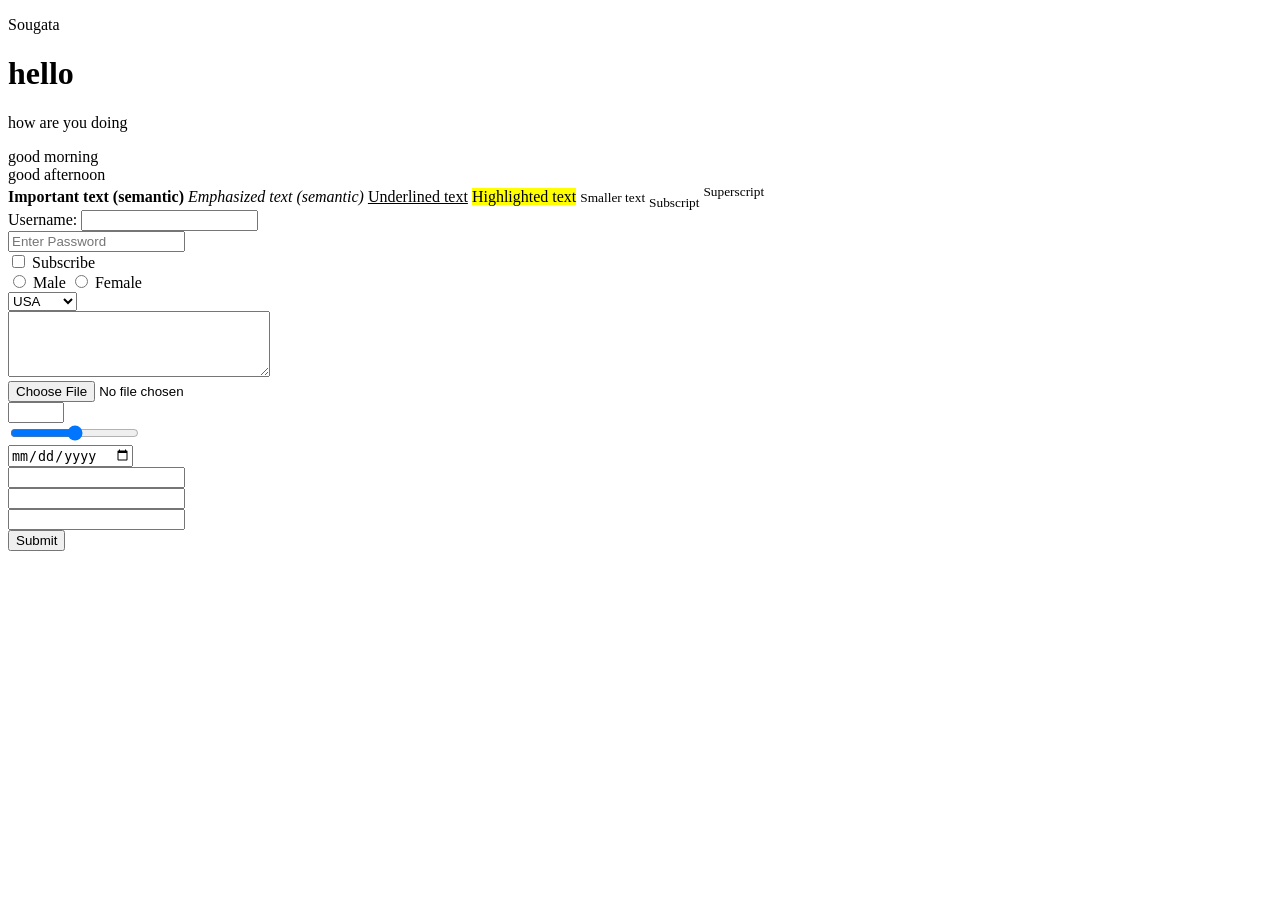
<file: index.html>
<!DOCTYPE html>
<html lang="en">

<head>
    <meta charset="UTF-8">
    <meta name="viewport" content="width=device-width, initial-scale=1.0">
    <title>Document</title>
</head>

<body>
    <p>Sougata</p>
    <div>

        <h1>hello</h1>

        <p>how are you doing</p>

        <span>good morning</span>

    </div>
    <span>good afternoon</span>
    <div>
        <strong>Important text (semantic)</strong>
        <em>Emphasized text (semantic)</em>
        <u>Underlined text</u>
        <mark>Highlighted text</mark>
        <small>Smaller text</small>
        <sub>Subscript</sub>
        <sup>Superscript</sup>
    </div>
    <form action="/action.php" method="post">
        <label for="username">Username:</label>
        <input type="text" id="username" name="username"><br>

        <input type="password" name="password" placeholder="Enter Password"><br>
        <input type="checkbox" name="subscribe" value="yes"> Subscribe<br>
        <input type="radio" name="gender" value="male"> Male
        <input type="radio" name="gender" value="female"> Female<br>

        <select name="country">
            <option value="us">USA</option>
            <option value="ca">Canada</option>
        </select><br>

        <textarea name="comments" rows="4" cols="30"></textarea><br>
        <input type="file" name="resume"><br>
        <input type="number" name="age" min="18" max="100"><br>
        <input type="range" name="volume" min="0" max="100"><br>
        <input type="date" name="dob"><br>
        <input type="email" name="email"><br>
        <input type="url" name="website"><br>
        <input type="search" name="query"><br>
        <button type="submit">Submit</button>

    </form>
</body>

</html>
</file>
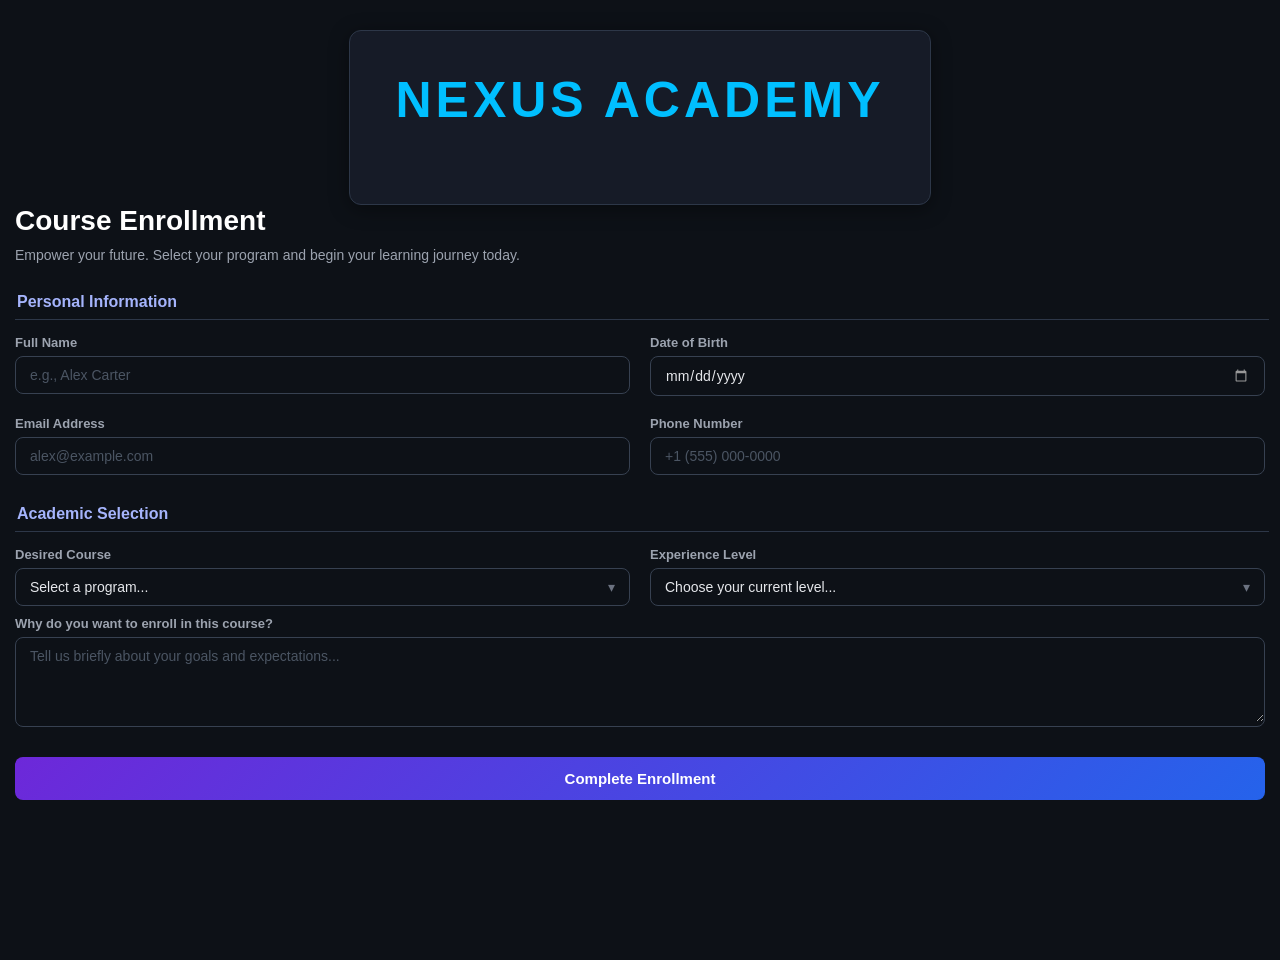
<file: Assignment 1/index.html>
<!DOCTYPE html>
<html lang="en">

<head>
    <meta charset="UTF-8">
    <meta name="viewport" content="width=device-width, initial-scale=1.0">
    <title>Nexus Academy | Student Course Enrollment</title>
    <link rel="stylesheet" href="style.css">
</head>

<body>
    <div class="enrollment-container">
        <header class="form-header">
            <span class="logo-text">NEXUS ACADEMY</span>
    </div>
    <h1>Course Enrollment</h1>
    <p>Empower your future. Select your program and begin your learning journey today.</p>
    </header>

    <legend>Personal Information</legend>

    <div class="form-grid">
        <div class="form-group">
            <label for="fullName">Full Name</label>
            <div class="input-wrapper">
                <input type="text" id="fullName" name="fullName" placeholder="e.g., Alex Carter" required
                    autocomplete="name">
                <span class="focus-border"></span>
            </div>
        </div>

        <div class="form-group">
            <label for="dob">Date of Birth</label>
            <div class="input-wrapper">
                <input type="date" id="dob" name="dob" required>
                <span class="focus-border"></span>
            </div>
        </div>

        <div class="form-group">
            <label for="email">Email Address</label>
            <div class="input-wrapper">
                <input type="email" id="email" name="email" placeholder="alex@example.com" required
                    autocomplete="email">
                <span class="focus-border"></span>
            </div>
        </div>

        <div class="form-group">
            <label for="phone">Phone Number</label>
            <div class="input-wrapper">
                <input type="tel" id="phone" name="phone" placeholder="+1 (555) 000-0000" required autocomplete="tel">
                <span class="focus-border"></span>
            </div>
        </div>
    </div>

    <legend>Academic Selection</legend>
    <div class="form-grid">
        <div class="form-group">
            <label for="course">Desired Course</label>
            <div class="input-wrapper select-wrapper">
                <select id="course" name="course" required>
                    <option value="" disabled selected>Select a program...</option>
                    <option value="ai-ml">Artificial Intelligence & Machine Learning</option>
                    <option value="fullstack">Full-Stack Web Development</option>
                    <option value="cybersecurity">Cybersecurity & Ethical Hacking</option>
                    <option value="datascience">Data Science & Analytics</option>
                    <option value="uiux">UI/UX Design & Product Strategy</option>
                </select>
                <span class="focus-border"></span>
            </div>
        </div>

        <div class="form-group">
            <label for="experience">Experience Level</label>
            <div class="input-wrapper select-wrapper">
                <select id="experience" name="experience" required>
                    <option value="" disabled selected>Choose your current level...</option>
                    <option value="beginner">Beginner (No prior coding experience)</option>
                    <option value="intermediate">Intermediate (Some programming knowledge)</option>
                    <option value="advanced">Advanced (Professional or solid technical background)</option>
                </select>
                <span class="focus-border"></span>
            </div>
        </div>
    </div>

    <div class="form-group full-width">
        <label for="motivation">Why do you want to enroll in this course?</label>
        <div class="input-wrapper">
            <textarea id="motivation" name="motivation" rows="4"
                placeholder="Tell us briefly about your goals and expectations..." required></textarea>
            <span class="focus-border"></span>
        </div>
    </div>

    <button type="submit" class="submit-btn">
        <span>Complete Enrollment</span>
    </button>
    </div>
    </form>
</body>

</html>
</file>
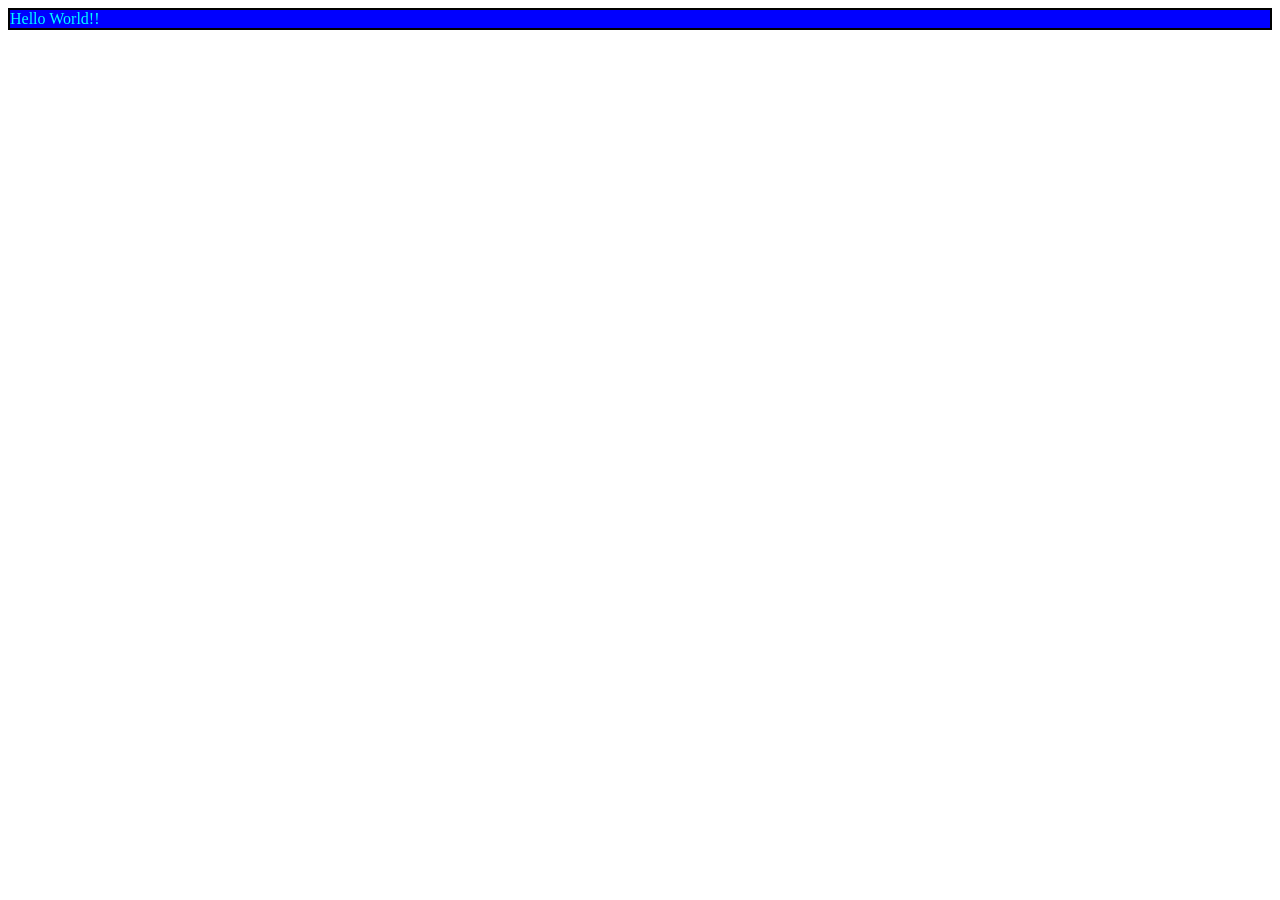
<file: Day - 5/index.html>
<!DOCTYPE html>
<html lang="en">

<head>
    <meta charset="UTF-8">
    <meta name="viewport" content="width=device-width, initial-scale=1.0">
    <title>Document</title>
    <link rel="stylesheet" href="style.css">
</head>

<body>
    <div class="col bg bd">Hello World!!</div>
</body>

</html>
</file>
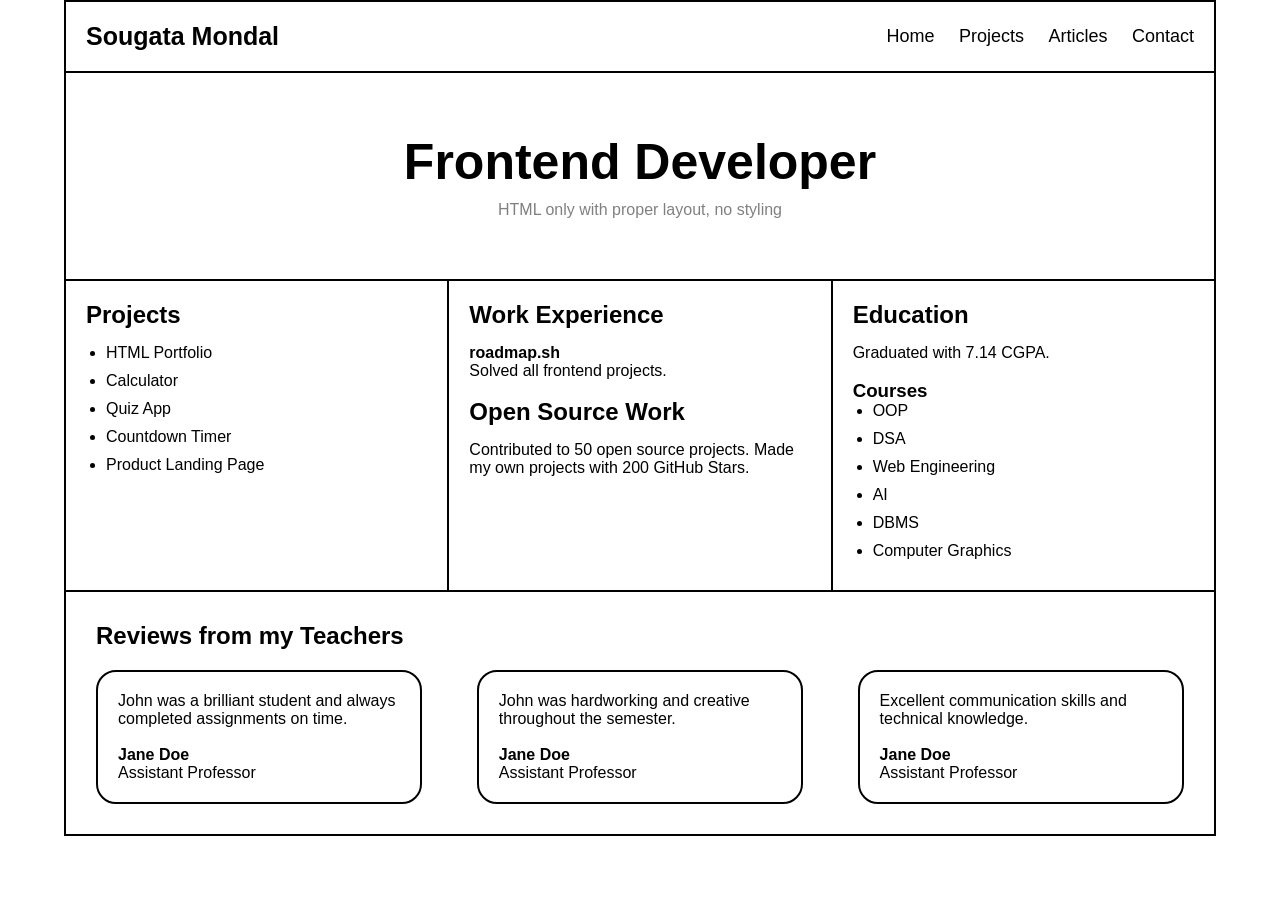
<file: Portfolio/p2.html>
<!DOCTYPE html>
<html>

<head>
    <title>Portfolio</title>
    <link rel="stylesheet" href="style.css">
</head>

<body>
    <div class="container">
        <header>
            <div class="logo">Sougata Mondal</div>
            <nav>
                <a href="p2.html">Home</a>
                <a href="projects.html">Projects</a>
                <a href="articles.html">Articles</a>
                <a href="contact.html">Contact</a>
            </nav>
        </header>

        <section class="hero">
            <h1>Frontend Developer</h1>
            <p>HTML only with proper layout, no styling</p>
        </section>

        <section class="main">
            <div class="box">
                <h2>Projects</h2>

                <ul>
                    <li>HTML Portfolio</li>
                    <li>Calculator</li>
                    <li>Quiz App</li>
                    <li>Countdown Timer</li>
                    <li>Product Landing Page</li>
                </ul>

            </div>

            <div class="box">
                <h2>Work Experience</h2>

                <p><b>roadmap.sh</b></p>
                <p>Solved all frontend projects.</p><br>
                <h2>Open Source Work</h2>
                <p>Contributed to 50 open source projects. Made my own projects with 200 GitHub Stars.</p>

            </div>

            <div class="box">
                <h2>Education</h2>
                <p>Graduated with 7.14 CGPA.</p><br>

                <h3>Courses</h3>
                <ul>
                    <li>OOP</li>
                    <li>DSA</li>
                    <li>Web Engineering</li>
                    <li>AI</li>
                    <li>DBMS</li>
                    <li>Computer Graphics</li>
                </ul>
            </div>
        </section>

        <section class="review">
            <h2>Reviews from my Teachers</h2>
            <div class="cards">

                <div class="card">
                    <p>John was a brilliant student and always completed assignments on time.</p>
                    <br>
                    <b>Jane Doe</b><br>
                    Assistant Professor
                </div>

                <div class="card">
                    <p>John was hardworking and creative throughout the semester.</p>
                    <br>
                    <b>Jane Doe</b><br>
                    Assistant Professor
                </div>

                <div class="card">
                    <p>Excellent communication skills and technical knowledge.</p>
                    <br>
                    <b>Jane Doe</b><br>
                    Assistant Professor
                </div>
            </div>
        </section>
    </div>
</body>

</html>
</file>
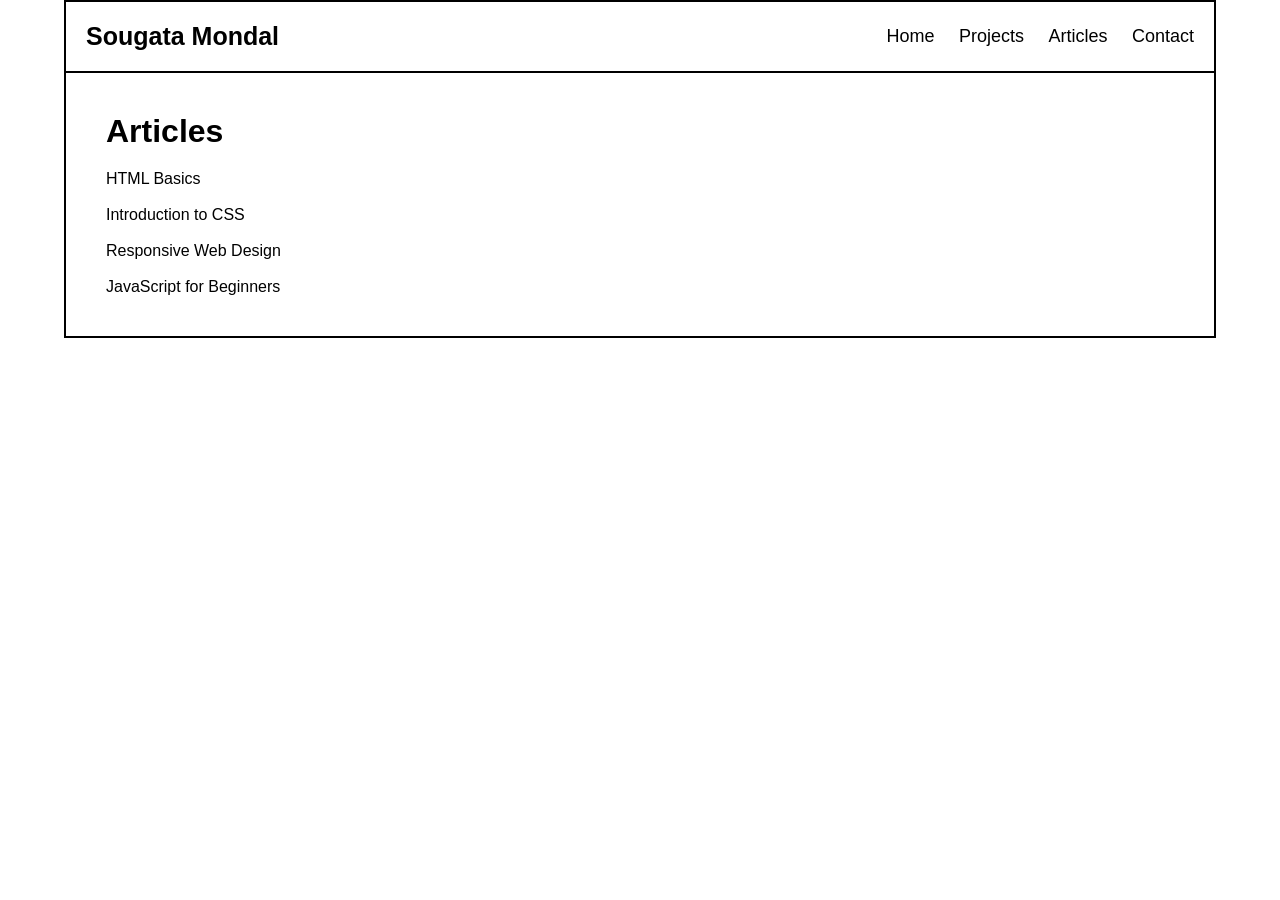
<file: Project/p - 3/articles.html>
<!DOCTYPE html>
<html>

<head>
    <title>Articles</title>
    <link rel="stylesheet" href="style.css">
</head>

<body>

    <div class="container">

        <header>

            <div class="logo">Sougata Mondal</div>

            <nav>
                <a href="p2.html">Home</a>
                <a href="projects.html">Projects</a>
                <a href="articles.html">Articles</a>
                <a href="contact.html">Contact</a>
            </nav>

        </header>

        <div class="page">

            <h1>Articles</h1>

            <p>HTML Basics</p>
            <br>

            <p>Introduction to CSS</p>
            <br>

            <p>Responsive Web Design</p>
            <br>

            <p>JavaScript for Beginners</p>

        </div>

    </div>

</body>

</html>
</file>
<file: Assignment 1/style.css>
body {
    margin: 0;
    padding: 30px 15px;
    background-color: #0d1117;
    font-family: Arial, sans-serif;
    color: #e5e7eb;
    min-height: 100vh;
}

.enrollment-container {
    background-color: #161b27;
    border: 1px solid #2d3748;
    border-radius: 12px;
    max-width: 500px;
    margin: 0 auto;
    padding: 40px;
    box-shadow: 0 4px 20px rgba(0, 0, 0, 0.4);
}

.form-header {
    text-align: center;
    margin-bottom: 35px;
}

.logo-text {
    font-size: 50px;
    font-weight: bold;
    letter-spacing: 4px;
    color: #00bfff;
    display: block;
    margin-bottom: 10px;
}

h1 {
    font-size: 28px;
    font-weight: bold;
    color: #ffffff;
    margin: 0 0 10px 0;
}

p {
    font-size: 14px;
    color: #9ca3af;
    margin: 0;
}

legend {
    font-size: 16px;
    font-weight: bold;
    color: #a5b4fc;
    margin: 30px 0 15px 0;
    padding-bottom: 8px;
    border-bottom: 1px solid #2d3748;
    width: 100%;
    display: block;
}

.form-grid {
    display: grid;
    grid-template-columns: 1fr 1fr;
    gap: 20px;
    margin-bottom: 10px;
}

.form-group {
    display: flex;
    flex-direction: column;
    gap: 6px;
}

.form-group.full-width {
    grid-column: span 2;
}

label {
    font-size: 13px;
    font-weight: 600;
    color: #9ca3af;
}

.input-wrapper {
    position: relative;
    border: 1px solid #374151;
    border-radius: 8px;
    background-color: #0d1117;
    transition: border-color 0.2s ease;
}

.input-wrapper:focus-within {
    border-color: #00bfff;
    box-shadow: 0 0 8px rgba(0, 191, 255, 0.2);
}

.input-wrapper input,
.input-wrapper select,
.input-wrapper textarea {
    width: 100%;
    background: transparent;
    border: none;
    outline: none;
    color: #e5e7eb;
    font-size: 14px;
    font-family: Arial, sans-serif;
    padding: 10px 14px;
    border-radius: 8px;
    box-sizing: border-box;
}

.input-wrapper input::placeholder,
.input-wrapper textarea::placeholder {
    color: #4b5563;
}

.input-wrapper textarea {
    resize: vertical;
}

.input-wrapper input[type="date"]::-webkit-calendar-picker-indicator {
    filter: invert(0.6);
    cursor: pointer;
}

.input-wrapper select {
    cursor: pointer;
    appearance: none;
    -webkit-appearance: none;
    padding-right: 35px;
}

.select-wrapper::after {
    content: '▾';
    position: absolute;
    right: 14px;
    top: 50%;
    transform: translateY(-50%);
    color: #6b7280;
    font-size: 14px;
    pointer-events: none;
}

.submit-btn {
    display: block;
    width: 100%;
    margin-top: 30px;
    padding: 13px;
    background: linear-gradient(135deg, #6d28d9, #2563eb);
    color: #ffffff;
    font-size: 15px;
    font-weight: bold;
    border: none;
    border-radius: 8px;
    cursor: pointer;
    transition: opacity 0.2s ease, transform 0.1s ease;
}

.submit-btn:hover {
    opacity: 0.9;
    transform: translateY(-1px);
}

.submit-btn:active {
    transform: translateY(1px);
}

@media (max-width: 600px) {
    .enrollment-container {
        padding: 25px 18px;
    }

    .form-grid {
        grid-template-columns: 1fr;
    }

    .form-group.full-width {
        grid-column: span 1;
    }

    h1 {
        font-size: 22px;
    }
}
</file>
<file: Day - 5/style.css>
.bd {
    border: 2px solid black;
}

.col {
    color: aqua;
}

.bg {
    background-color: blue;
}
</file>
<file: Portfolio/style.css>
* {
    margin: 0;
    padding: 0;
    box-sizing: border-box;
    font-family: Arial, Helvetica, sans-serif;
}

body {
    background: #fff;
}

.container {
    width: 90%;
    margin: auto;
    border: 2px solid black;
}

/* Navigation */

header {
    display: flex;
    justify-content: space-between;
    align-items: center;
    padding: 20px;
    border-bottom: 2px solid black;
}

.logo {
    font-size: 25px;
    font-weight: bold;
}

nav a {
    text-decoration: none;
    color: black;
    margin-left: 20px;
    font-size: 18px;
}

nav a:hover {
    color: blue;
}

/* Hero */

.hero {
    text-align: center;
    padding: 60px;
    border-bottom: 2px solid black;
}

.hero h1 {
    font-size: 50px;
}

.hero p {
    margin-top: 10px;
    color: gray;
}

/* Home Section */

.main {
    display: flex;
}

.box {
    flex: 1;
    border-right: 2px solid black;
    padding: 20px;
    min-height: 300px;
}

.box:last-child {
    border-right: none;
}

.box h2 {
    margin-bottom: 15px;
}

.box ul {
    margin-left: 20px;
}

.box li {
    margin-bottom: 10px;
}

/* Review */

.review {
    border-top: 2px solid black;
    padding: 30px;
}

.cards {
    display: flex;
    justify-content: space-between;
    margin-top: 20px;
}

.card {
    width: 30%;
    border: 2px solid black;
    border-radius: 20px;
    padding: 20px;
}

/* Other Pages */

.page {
    padding: 40px;
}

.page h1 {
    margin-bottom: 20px;
}

.page ul {
    margin-left: 20px;
}

form {
    width: 400px;
}

input,
textarea {
    width: 100%;
    padding: 10px;
    margin: 10px 0;
}

button {
    padding: 10px 20px;
    cursor: pointer;
}
</file>
<file: Project/p - 3/style.css>
* {
    margin: 0;
    padding: 0;
    box-sizing: border-box;
    font-family: Arial, Helvetica, sans-serif;
}

body {
    background: #fff;
}

.container {
    width: 90%;
    margin: auto;
    border: 2px solid black;
}

/* Navigation */

header {
    display: flex;
    justify-content: space-between;
    align-items: center;
    padding: 20px;
    border-bottom: 2px solid black;
}

.logo {
    font-size: 25px;
    font-weight: bold;
}

nav a {
    text-decoration: none;
    color: black;
    margin-left: 20px;
    font-size: 18px;
}

nav a:hover {
    color: blue;
}

/* Hero */

.hero {
    text-align: center;
    padding: 60px;
    border-bottom: 2px solid black;
}

.hero h1 {
    font-size: 50px;
}

.hero p {
    margin-top: 10px;
    color: gray;
}

/* Home Section */

.main {
    display: flex;
}

.box {
    flex: 1;
    border-right: 2px solid black;
    padding: 20px;
    min-height: 300px;
}

.box:last-child {
    border-right: none;
}

.box h2 {
    margin-bottom: 15px;
}

.box ul {
    margin-left: 20px;
}

.box li {
    margin-bottom: 10px;
}

/* Review */

.review {
    border-top: 2px solid black;
    padding: 30px;
}

.cards {
    display: flex;
    justify-content: space-between;
    margin-top: 20px;
}

.card {
    width: 30%;
    border: 2px solid black;
    border-radius: 20px;
    padding: 20px;
}

/* Other Pages */

.page {
    padding: 40px;
}

.page h1 {
    margin-bottom: 20px;
}

.page ul {
    margin-left: 20px;
}

form {
    width: 400px;
}

input,
textarea {
    width: 100%;
    padding: 10px;
    margin: 10px 0;
}

button {
    padding: 10px 20px;
    cursor: pointer;
}
</file>
